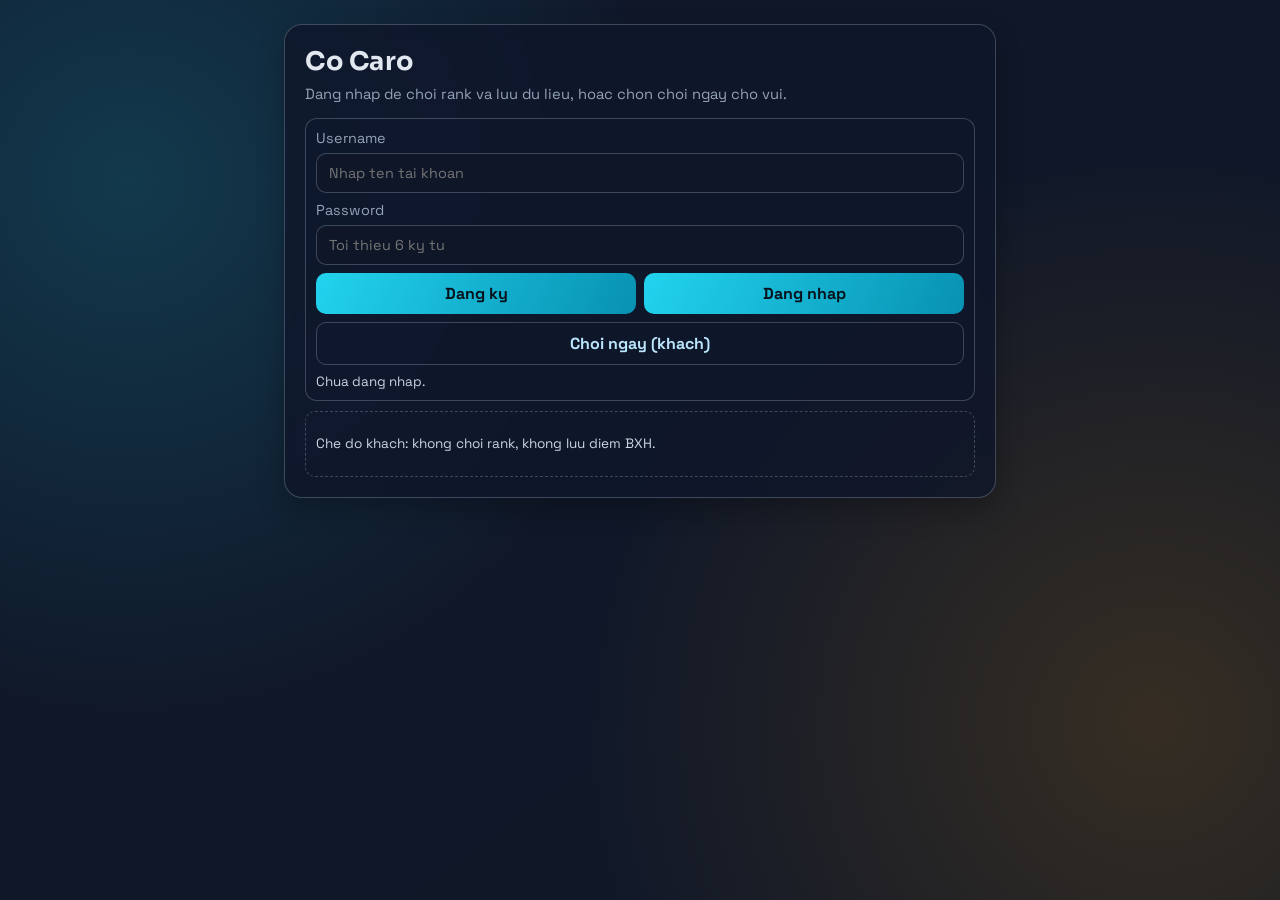
<file: frontend/index.html>
<!DOCTYPE html>
<html lang="vi">
<head>
    <meta charset="UTF-8">
    <meta name="viewport" content="width=device-width, initial-scale=1.0">
    <title>Dang Nhap - Game Co Caro</title>
    <link rel="stylesheet" href="css/style.css">
</head>
<body>
    <main class="single-page-shell">
        <section class="panel auth-page-panel">
            <h1>Co Caro</h1>
            <p class="subtitle">Dang nhap de choi rank va luu du lieu, hoac chon choi ngay cho vui.</p>
            <div class="auth-box">
                <label>
                    Username
                    <input id="usernameInput" type="text" placeholder="Nhap ten tai khoan">
                </label>
                <label>
                    Password
                    <input id="passwordInput" type="password" placeholder="Toi thieu 6 ky tu">
                </label>
                <div class="auth-actions">
                    <button id="registerBtn" type="button">Dang ky</button>
                    <button id="loginBtn" type="button">Dang nhap</button>
                </div>
                <button id="guestBtn" type="button" class="ghost-btn">Choi ngay (khach)</button>
                <p id="authStatus" class="small-status">Chua dang nhap.</p>
            </div>
            <div class="hint-box">
                <p>Che do khach: khong choi rank, khong luu diem BXH.</p>
            </div>
        </section>
    </main>
    <script type="module" src="js/login.js?v=20260419d"></script>
</body>
</html>
</file>
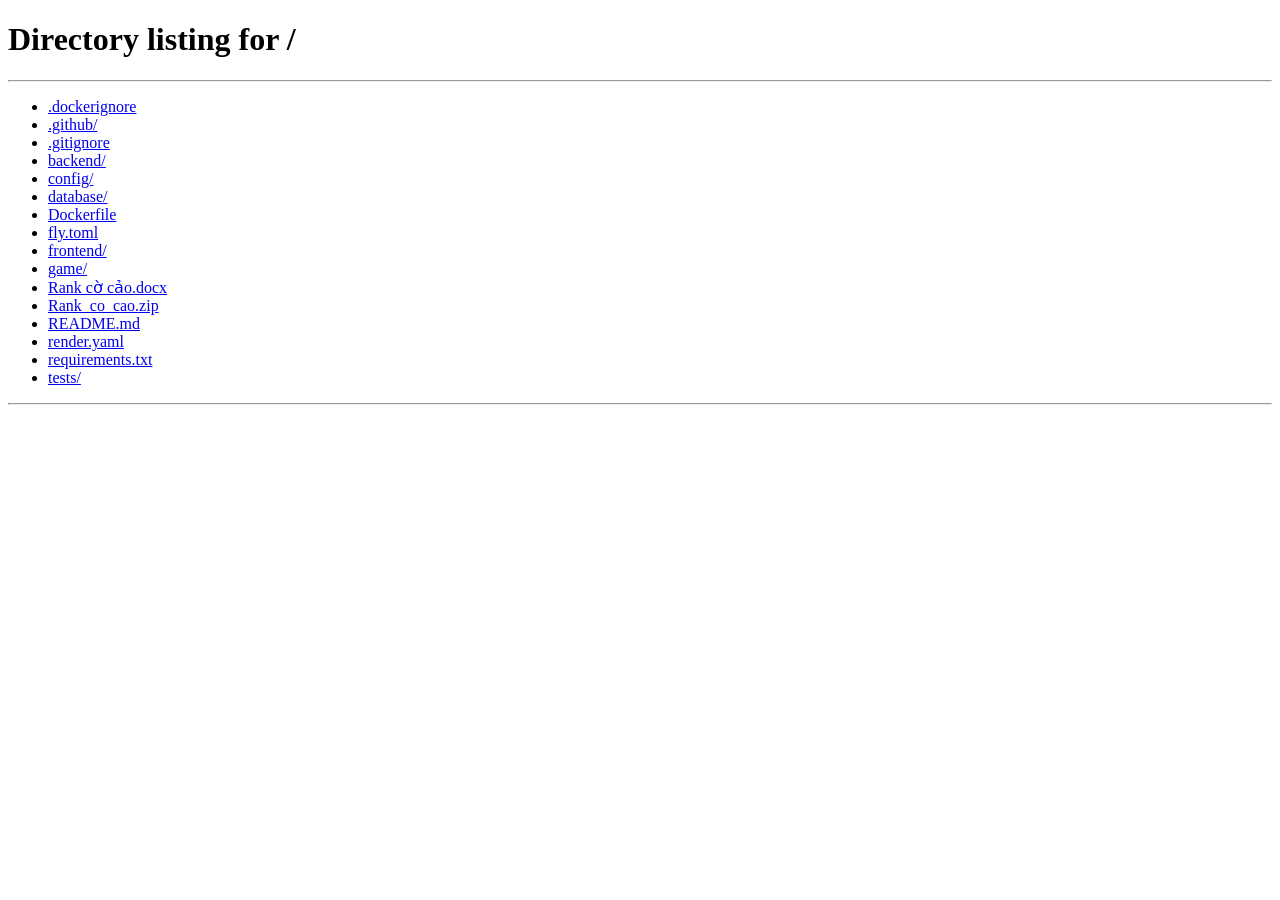
<file: frontend/admin.html>
<!DOCTYPE html>
<html lang="vi">
<head>
    <meta charset="UTF-8">
    <meta name="viewport" content="width=device-width, initial-scale=1.0">
    <title>Admin Dashboard - Co Caro</title>
    <link rel="stylesheet" href="css/style.css">
</head>
<body>
    <main class="single-page-shell">
        <section class="panel page-panel">
            <h1>Admin Mini Dashboard</h1>
            <p id="adminStatus" class="small-status"></p>
            <p class="small-status">Khuyen nghi: dang nhap bang tai khoan ADMIN (mat khau 123456). O token ben duoi chi dung khi can override.</p>
            <label>
                Admin token (tuy chon)
                <input id="adminTokenInput" type="password" placeholder="Bo trong neu dang nhap bang ADMIN">
            </label>
            <div class="inline-actions">
                <button id="loadAdminBtn" type="button">Tai dashboard</button>
                <button id="backHomeBtn" type="button" class="ghost-btn">Ve trang chu</button>
            </div>

            <section class="screen-card">
                <h2>Thong ke nhanh</h2>
                <p id="adminStatsText" class="small-status"></p>
            </section>

            <section class="screen-card">
                <h2>Rooms dang hoat dong</h2>
                <div id="activeRoomsList" class="controls"></div>
            </section>

            <section class="screen-card">
                <h2>Top loi he thong</h2>
                <div id="topErrorsList" class="controls"></div>
            </section>

            <section class="screen-card">
                <h2>Bao mat rank queue</h2>
                <div id="securityEventsList" class="controls"></div>
            </section>

            <section class="screen-card">
                <h2>Cap nhat tu cam (custom)</h2>
                <textarea id="adminBannedWordsInput" class="settings-textarea" rows="7" placeholder="moi dong mot tu"></textarea>
                <div class="inline-actions">
                    <button id="saveAdminBannedBtn" type="button">Luu tu cam</button>
                    <button id="reloadAdminBtn" type="button" class="ghost-btn">Tai lai</button>
                </div>
            </section>
        </section>
    </main>
    <script type="module" src="js/admin.js?v=20260419a"></script>
</body>
</html>
</file>
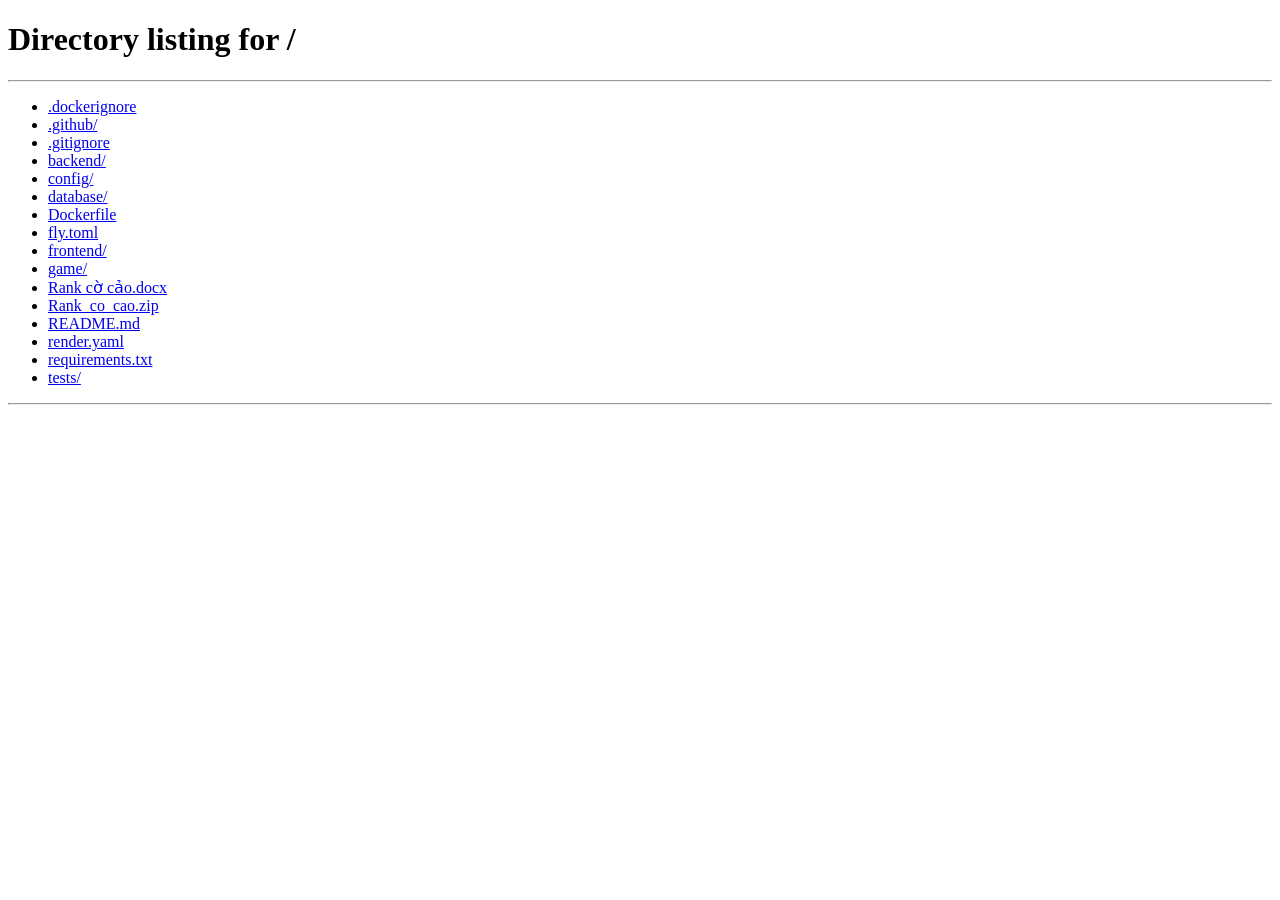
<file: frontend/history.html>
<!DOCTYPE html>
<html lang="vi">
<head>
    <meta charset="UTF-8">
    <meta name="viewport" content="width=device-width, initial-scale=1.0">
    <title>Lich Su Tran - Co Caro</title>
    <link rel="stylesheet" href="css/style.css">
</head>
<body>
    <main class="single-page-shell">
        <section class="panel page-panel">
            <h1>Lich Su Tran Dau</h1>
            <p id="historyStatus" class="small-status"></p>
            <div class="inline-actions" style="margin: 10px 0;">
                <button id="reloadHistoryBtn" type="button">Tai lai</button>
                <button id="backHomeBtn" type="button" class="ghost-btn">Ve trang chu</button>
            </div>
            <div id="historyList" class="controls"></div>
        </section>
    </main>
    <script type="module" src="js/history.js?v=20260419a"></script>
</body>
</html>
</file>
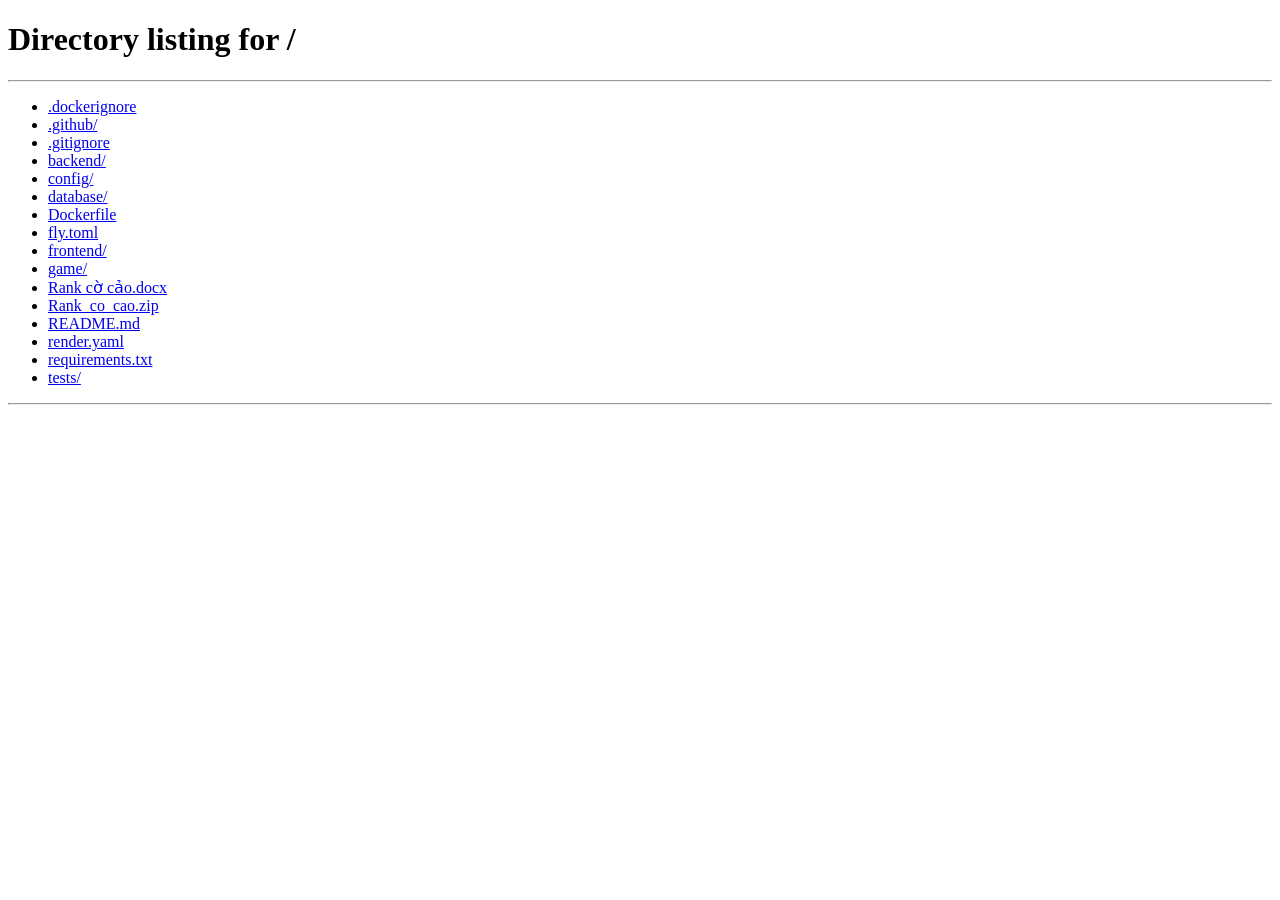
<file: frontend/home.html>
<!DOCTYPE html>
<html lang="vi">
<head>
    <meta charset="UTF-8">
    <meta name="viewport" content="width=device-width, initial-scale=1.0">
    <title>Trang Chu - Co Caro</title>
    <link rel="stylesheet" href="css/style.css">
</head>
<body>
    <main class="home-shell">
        <section class="home-hero panel">
            <div>
                <h1>Trang Chu</h1>
                <p id="welcomeText" class="subtitle"></p>
                <p id="equippedTitleText" class="small-status"></p>
                <p id="profileSummary" class="small-status"></p>
            </div>
            <div class="rank-hero">
                <img id="homeRankBadge" class="rank-badge xlarge hidden" alt="rank badge">
                <p id="homeRankTitle" class="small-status"></p>
            </div>
        </section>

        <section class="panel page-panel home-grid">
            <div class="stat-card">
                <h2>AI</h2>
                <p id="aiStat" class="small-status">0%</p>
            </div>
            <div class="stat-card">
                <h2>Room</h2>
                <p id="roomStat" class="small-status">0%</p>
            </div>
            <div class="stat-card">
                <h2>Rank</h2>
                <p id="rankStat" class="small-status">0%</p>
            </div>
            <div class="stat-card">
                <h2>Tien do</h2>
                <p id="progressStat" class="small-status">Rong</p>
            </div>
        </section>

        <section class="panel page-panel home-actions">
            <button id="toModesBtn" type="button">Chon che do</button>
            <button id="toSettingsBtn" type="button" class="ghost-btn">Cai dat danh hieu</button>
            <button id="toHistoryBtn" type="button" class="ghost-btn">Lich su tran</button>
            <button id="toAdminBtn" type="button" class="ghost-btn">Admin dashboard</button>
        </section>
    </main>
    <script type="module" src="js/home.js?v=20260419m"></script>
</body>
</html>
</file>
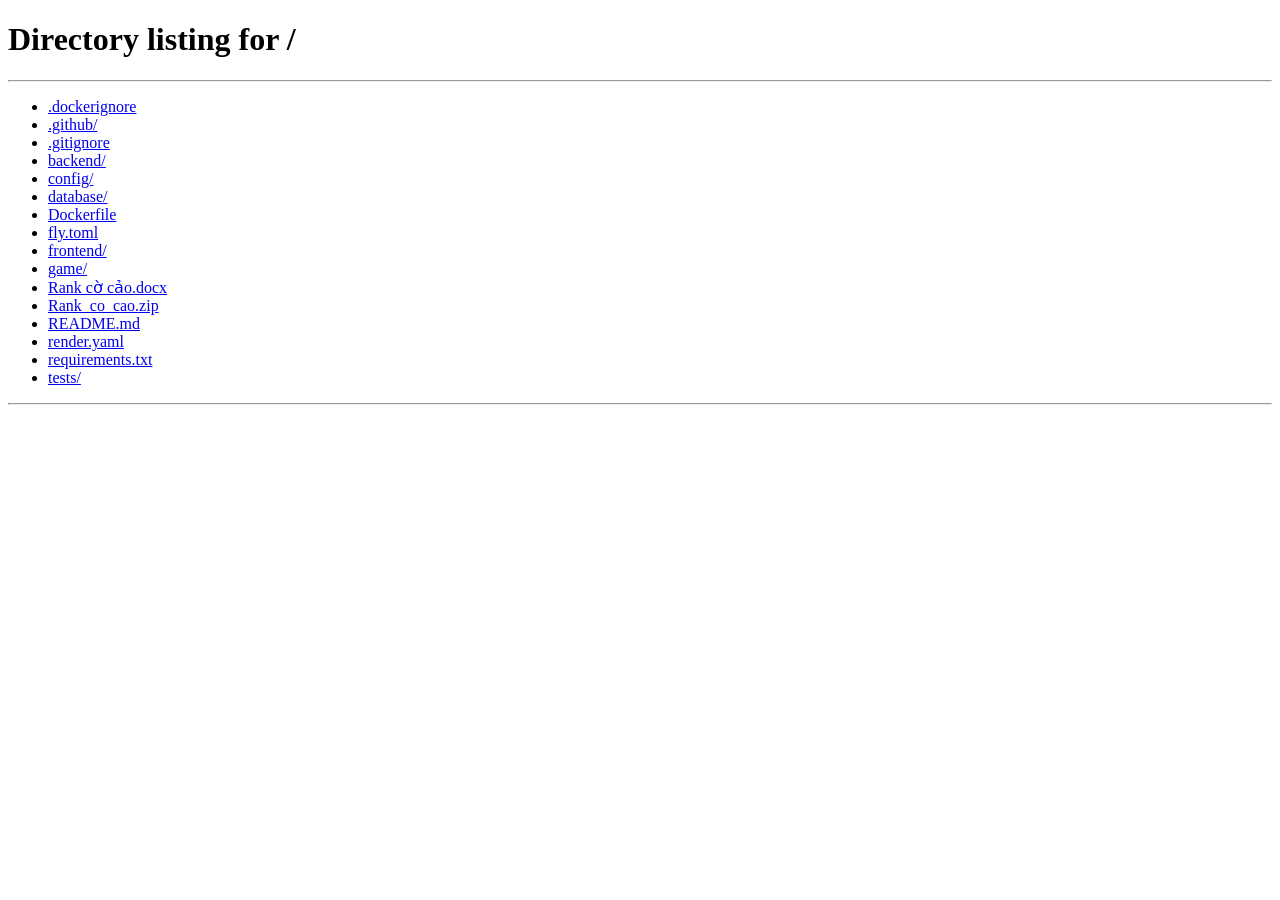
<file: frontend/inventory.html>
<!DOCTYPE html>
<html lang="vi">
<head>
    <meta charset="UTF-8">
    <meta name="viewport" content="width=device-width, initial-scale=1.0">
    <title>Tui Do - Co Caro</title>
    <link rel="stylesheet" href="css/style.css">
</head>
<body>
    <main class="single-page-shell">
        <section class="panel page-panel">
            <h1>Tui do</h1>
            <p class="small-status">Vat pham la vinh vien. Ban co the deo danh hieu va khung.</p>
            <div id="inventoryList" class="leaderboard"></div>
            <button id="backHomeBtn" type="button" class="ghost-btn">Ve trang chu</button>
        </section>
    </main>
    <script type="module" src="js/inventory.js?v=20260419i"></script>
</body>
</html>
</file>
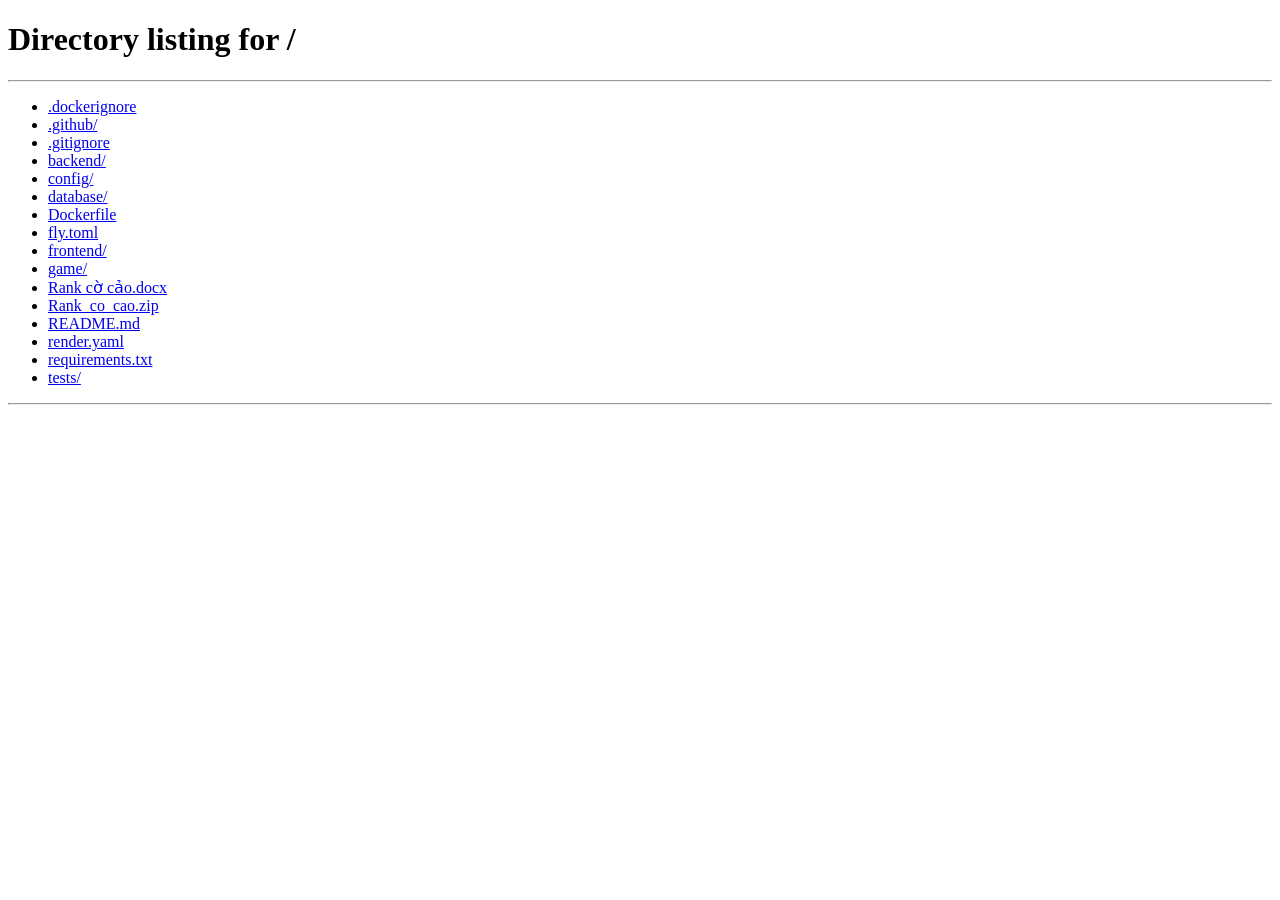
<file: frontend/leaderboard.html>
<!DOCTYPE html>
<html lang="vi">
<head>
    <meta charset="UTF-8">
    <meta name="viewport" content="width=device-width, initial-scale=1.0">
    <title>Bang Xep Hang - Co Caro</title>
    <link rel="stylesheet" href="css/style.css">
</head>
<body>
    <main class="leaderboard-shell">
        <section class="panel page-panel">
            <h1>Bang Xep Hang</h1>
            <div class="leaderboard-toolbar">
                <div class="leaderboard-tabs">
                    <button id="tabAi" type="button">BXH May</button>
                    <button id="tabRoom" type="button">BXH Phong</button>
                    <button id="tabRank" type="button">BXH Rank</button>
                </div>
                <button id="backHomeBtn" type="button" class="ghost-btn">Ve trang chu</button>
            </div>
            <div id="leaderboard" class="leaderboard"></div>
            <p id="selfRankText" class="self-rank-footer"></p>
        </section>
    </main>
    <script type="module" src="js/leaderboard-page.js?v=20260419j"></script>
</body>
</html>
</file>
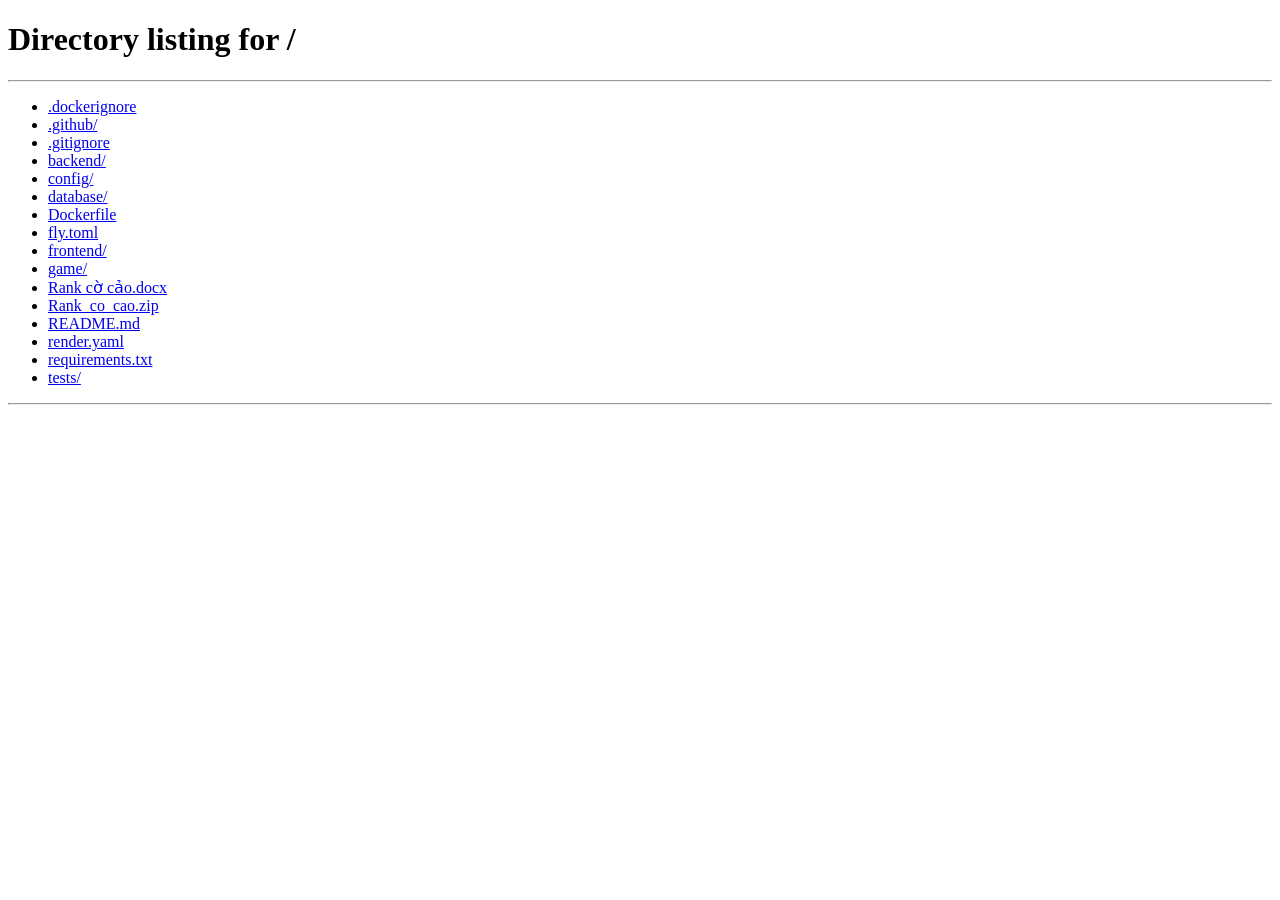
<file: frontend/mailbox.html>
<!DOCTYPE html>
<html lang="vi">
<head>
    <meta charset="UTF-8">
    <meta name="viewport" content="width=device-width, initial-scale=1.0">
    <title>Thu - Co Caro</title>
    <link rel="stylesheet" href="css/style.css">
</head>
<body>
    <main class="single-page-shell">
        <section class="panel page-panel">
            <h1>Thu trong game</h1>
            <p class="small-status">Qua tang rank tuan se duoc gui vao day.</p>
            <div class="inline-actions">
                <button id="filterAllBtn" type="button">Tat ca</button>
                <button id="filterTitleBtn" type="button" class="ghost-btn">Danh hieu</button>
            </div>
            <div class="inline-actions">
                <button id="filterFrameBtn" type="button" class="ghost-btn">Khung</button>
                <button id="claimAllBtn" type="button">Nhan tat ca</button>
            </div>
            <div id="mailList" class="leaderboard"></div>
            <button id="backHomeBtn" type="button" class="ghost-btn">Ve trang chu</button>
        </section>
    </main>
    <script type="module" src="js/mailbox.js?v=20260419h"></script>
</body>
</html>
</file>
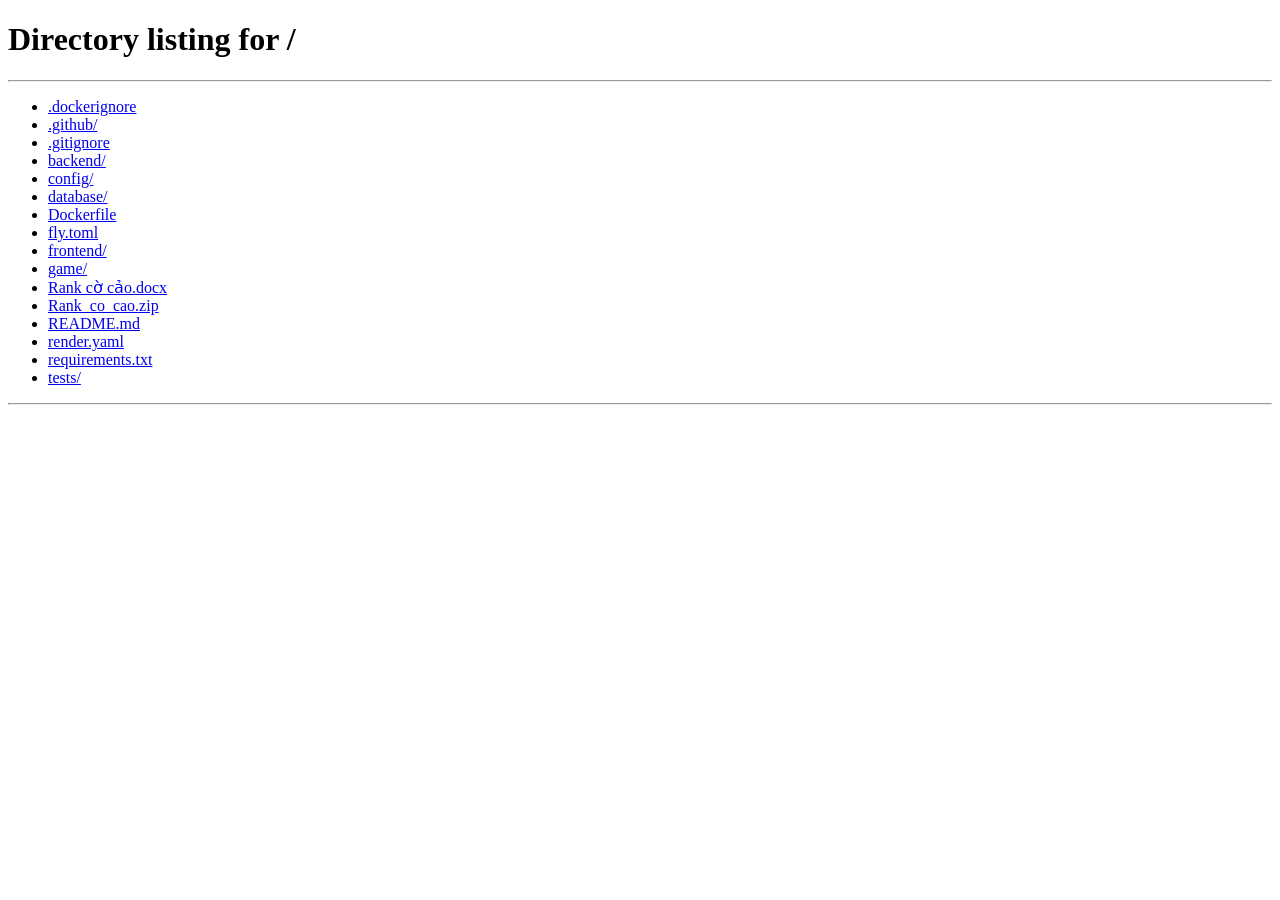
<file: frontend/missions.html>
<!DOCTYPE html>
<html lang="vi">
<head>
    <meta charset="UTF-8">
    <meta name="viewport" content="width=device-width, initial-scale=1.0">
    <title>Nhiem Vu - Co Caro</title>
    <link rel="stylesheet" href="css/style.css">
</head>
<body>
    <main class="single-page-shell">
        <section class="panel page-panel">
            <h1>Nhiem Vu Va Thanh Tuu</h1>
            <div id="missionList" class="leaderboard"></div>
            <button id="backProfileBtn" type="button" class="ghost-btn">Ve profile</button>
        </section>
    </main>
    <script type="module" src="js/missions.js?v=20260419h"></script>
</body>
</html>
</file>
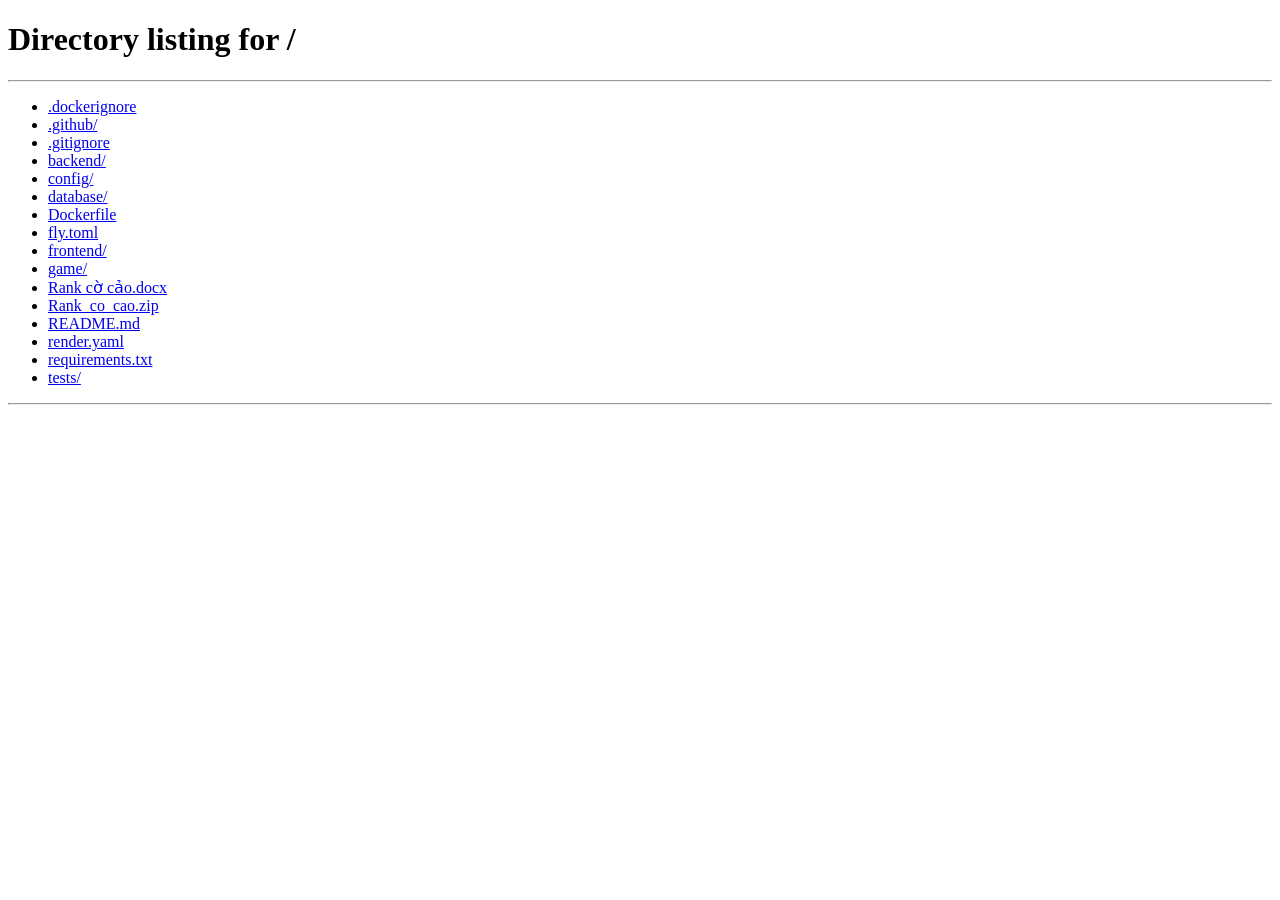
<file: frontend/modes.html>
<!DOCTYPE html>
<html lang="vi">
<head>
    <meta charset="UTF-8">
    <meta name="viewport" content="width=device-width, initial-scale=1.0">
    <title>Chon Che Do - Co Caro</title>
    <link rel="stylesheet" href="css/style.css">
</head>
<body>
    <main class="single-page-shell">
        <section class="panel page-panel">
            <h1>Chon Che Do</h1>
            <div class="controls">
                <section class="screen-card">
                    <h2>Voi May</h2>
                    <button id="playAiBtn" type="button">Choi voi may ngay</button>
                </section>
                <section class="screen-card">
                    <h2>Nhom Local</h2>
                    <button id="playMultiBtn" type="button">Choi nhieu nguoi local</button>
                </section>
                <section class="screen-card">
                    <h2>Phong Online</h2>
                    <button id="roomBtn" type="button">Vao giao dien phong</button>
                    <label>
                        ID phong
                        <input id="quickRoomCode" type="text" maxlength="6" placeholder="VD: AB12CD">
                    </label>
                    <button id="quickJoinRoomBtn" type="button" class="ghost-btn">Vao nhanh theo ID</button>
                </section>
                <section class="screen-card">
                    <h2>Ranked 1v1</h2>
                    <button id="rankBtn" type="button">Ghep tran rank</button>
                    <p id="rankHint" class="small-status"></p>
                </section>
                <button id="resumeRoomBtn" type="button" class="ghost-btn hidden">Tro lai tran dang choi</button>
                <button id="backHomeBtn" type="button" class="ghost-btn">Ve trang chu</button>
            </div>
        </section>
    </main>
    <script type="module" src="js/modes.js?v=20260419i"></script>
</body>
</html>
</file>
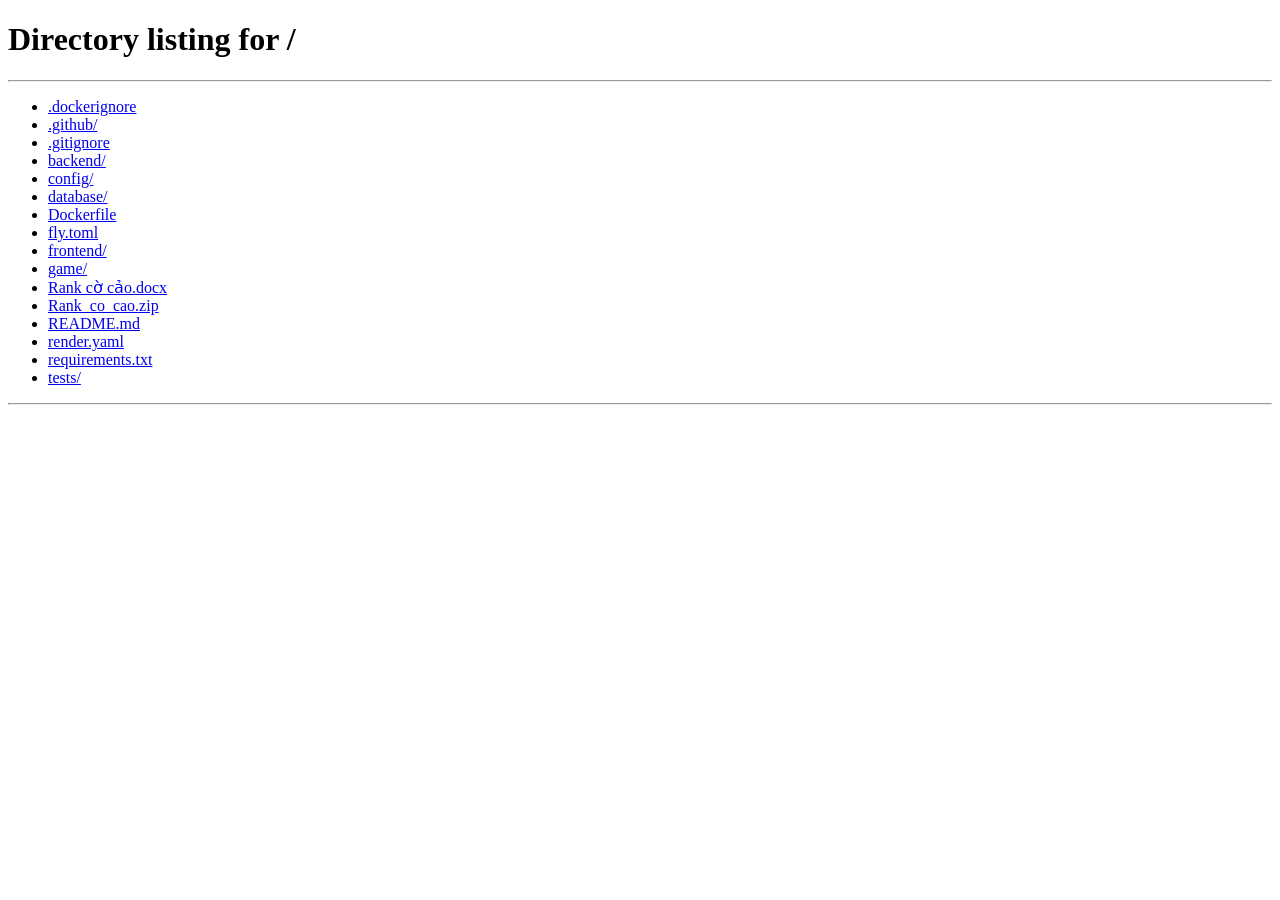
<file: frontend/profile.html>
<!DOCTYPE html>
<html lang="vi">
<head>
    <meta charset="UTF-8">
    <meta name="viewport" content="width=device-width, initial-scale=1.0">
    <title>Profile - Co Caro</title>
    <link rel="stylesheet" href="css/style.css">
</head>
<body>
    <main class="single-page-shell">
        <section class="panel page-panel profile-shell">
            <h1>Profile Nguoi Choi</h1>
            <div class="screen-card profile-header-card">
                <div class="avatar-panel compact">
                    <div class="profile-main-avatar">
                        <div id="avatarPreview" class="avatar-preview large">🙂</div>
                        <img id="profileRankBadge" class="rank-badge large hidden" alt="rank badge">
                    </div>
                    <div id="avatarPicker" class="avatar-picker"></div>
                    <button id="saveAvatarBtn" type="button">Luu avatar</button>
                </div>
                <div class="profile-info-block">
                    <p id="profileNameLine" class="small-status"></p>
                    <div class="inline-actions profile-rename-row">
                        <input id="renameInput" type="text" minlength="3" maxlength="24" placeholder="Nhap ten moi (3-24 ky tu)">
                        <button id="renameBtn" type="button" class="ghost-btn">Doi ten</button>
                    </div>
                    <p id="renameStatus" class="small-status"></p>
                    <p id="profileModeLine" class="small-status"></p>
                    <p id="profileRankLine" class="small-status"></p>
                    <p id="achievementSummary" class="small-status"></p>
                </div>
            </div>
            <div class="inline-actions profile-shortcuts">
                <button id="toMissionsBtn" type="button">Xem thanh tuu</button>
                <button id="backHomeBtn" type="button" class="ghost-btn">Ve trang chu</button>
            </div>
            <div class="inline-actions profile-shortcuts">
                <button id="toSettingsBtn" type="button">Cai dat danh hieu</button>
            </div>
        </section>
    </main>
    <script type="module" src="js/profile.js?v=20260419l"></script>
</body>
</html>
</file>
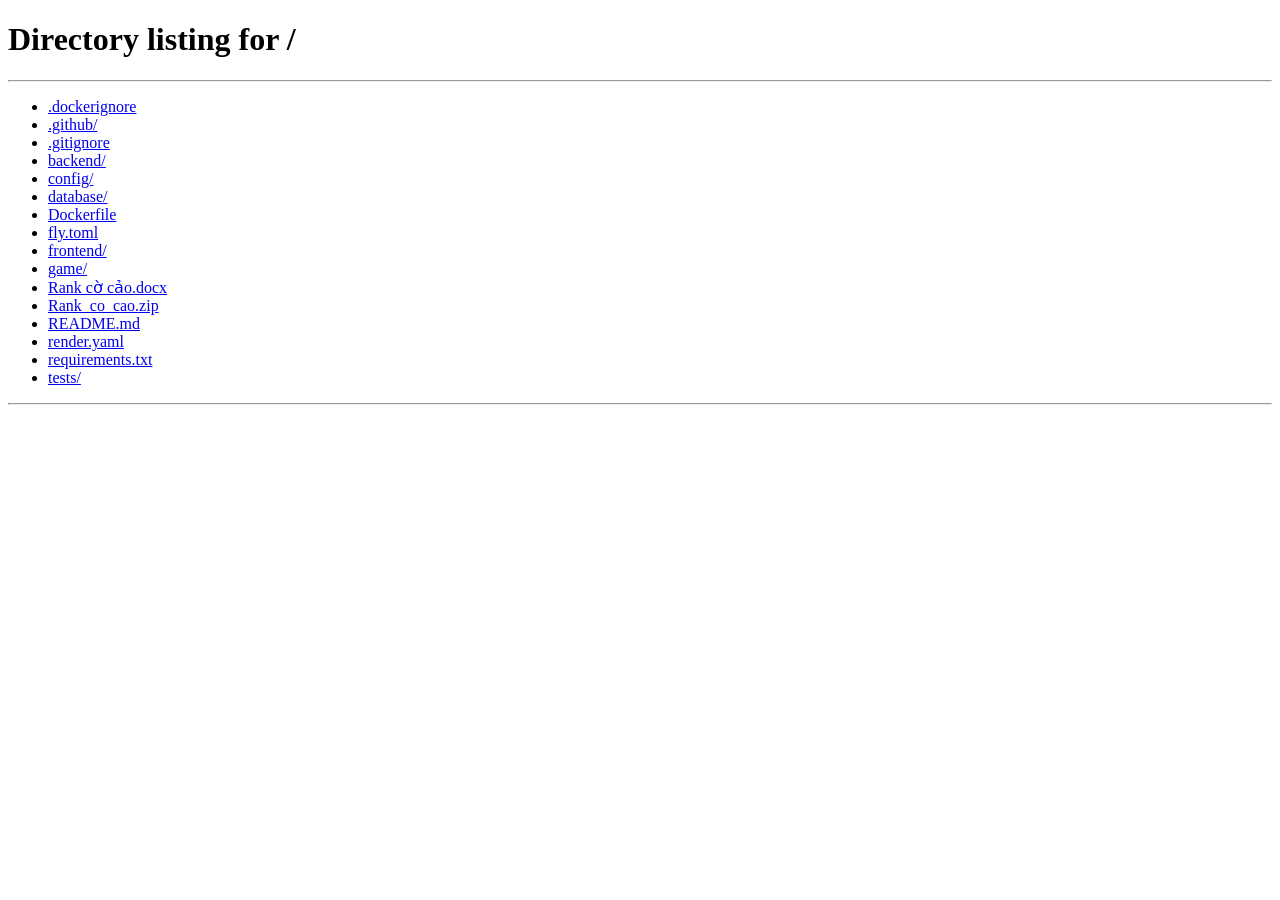
<file: frontend/rank.html>
<!DOCTYPE html>
<html lang="vi">
<head>
    <meta charset="UTF-8">
    <meta name="viewport" content="width=device-width, initial-scale=1.0">
    <title>Rank Match - Co Caro</title>
    <link rel="stylesheet" href="css/style.css?v=20260420a">
</head>
<body>
    <main class="app-shell">
        <section class="panel">
            <h1>Ranked 1v1</h1>
            <div class="controls">
                <button id="queueBtn" type="button">Tim tran rank</button>
                <p id="queueInfo" class="small-status"></p>
                <div id="vsCard" class="screen-card hidden">
                    <h2>Matchup</h2>
                    <p id="vsText" class="small-status"></p>
                </div>
                <button id="backModesBtn" type="button" class="ghost-btn">Ve chon che do</button>
            </div>
            <div class="legend" id="legend"></div>
            <p id="status" class="status"></p>
        </section>
        <section class="board-section">
            <h2 class="board-title">Map Rank</h2>
            <div class="board-zoom-controls">
                <button id="zoomOutBtn" type="button" class="ghost-btn">Zoom -</button>
                <button id="zoomInBtn" type="button" class="ghost-btn">Zoom +</button>
                <span id="zoomValue" class="zoom-value">100%</span>
            </div>
            <div id="board" class="board"></div>
        </section>
    </main>
    <div id="victoryModal" class="victory-modal hidden" role="dialog" aria-modal="true" aria-labelledby="victoryTitle">
        <div class="victory-card">
            <h2 id="victoryTitle">Ket qua tran dau</h2>
            <p id="victoryText"></p>
            <div class="inline-actions">
                <button id="victoryBackBtn" type="button">Quay ve trang chon che do</button>
                <button id="victoryCloseBtn" type="button" class="ghost-btn">Dong va ve tim tran</button>
            </div>
        </div>
    </div>
    <script src="https://cdn.socket.io/4.7.5/socket.io.min.js"></script>
    <script type="module" src="js/rank.js?v=20260420b"></script>
</body>
</html>
</file>
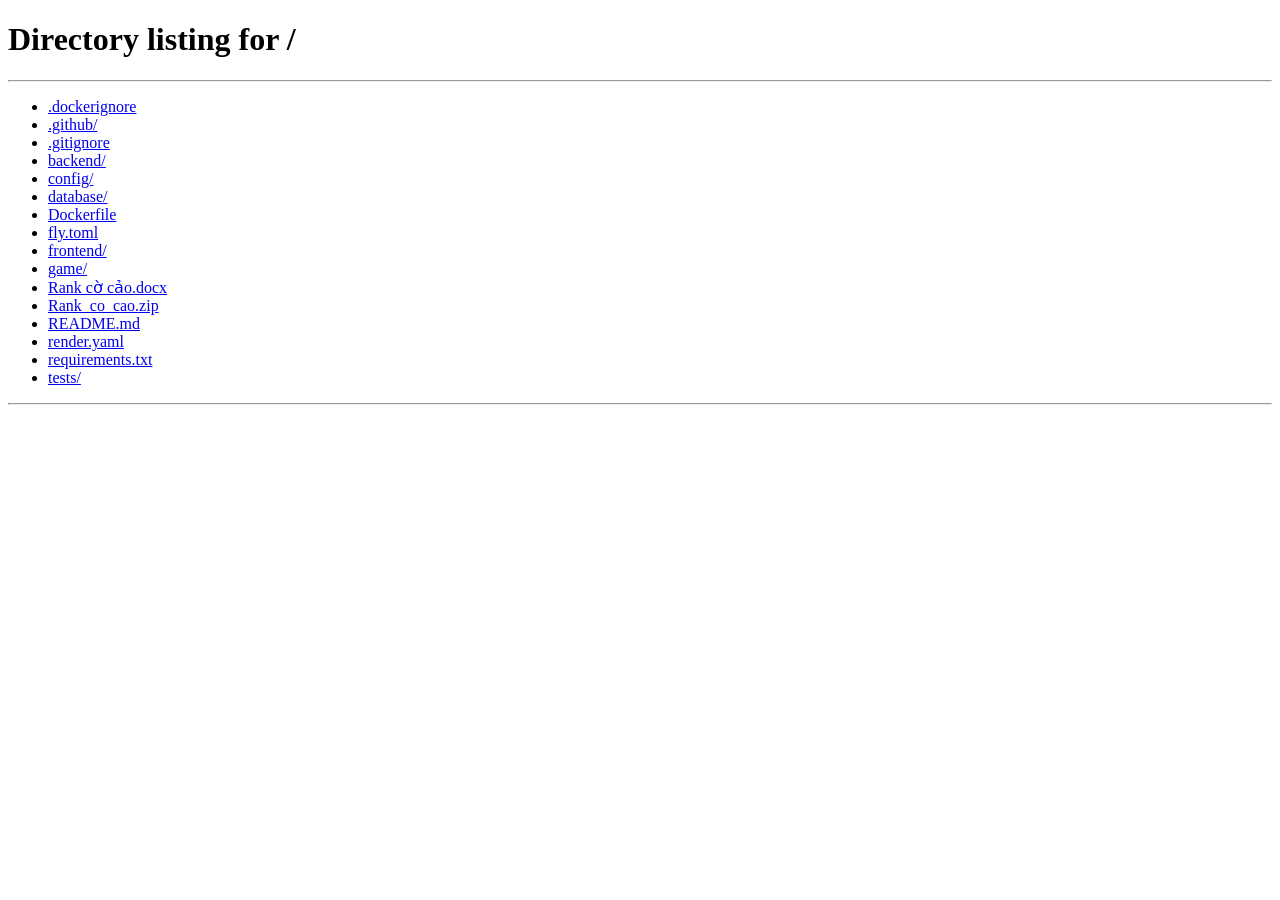
<file: frontend/replay.html>
<!DOCTYPE html>
<html lang="vi">
<head>
    <meta charset="UTF-8">
    <meta name="viewport" content="width=device-width, initial-scale=1.0">
    <title>Replay Tran Dau - Co Caro</title>
    <link rel="stylesheet" href="css/style.css">
</head>
<body>
    <main class="app-shell">
        <section class="panel">
            <h1>Replay</h1>
            <p id="replayMeta" class="small-status"></p>
            <p id="replayStatus" class="small-status"></p>
            <div class="inline-actions" style="margin-top: 10px;">
                <button id="prevStepBtn" type="button" class="ghost-btn">Buoc truoc</button>
                <button id="nextStepBtn" type="button">Buoc sau</button>
            </div>
            <div class="inline-actions">
                <button id="playPauseBtn" type="button" class="ghost-btn">Play</button>
                <button id="resetStepBtn" type="button" class="ghost-btn">Ve dau</button>
            </div>
            <label>
                Thanh tua replay
                <input id="stepRange" type="range" min="0" max="0" value="0">
            </label>
            <button id="backHistoryBtn" type="button" class="ghost-btn">Ve lich su</button>
        </section>
        <section class="board-section">
            <h2 class="board-title">Ban Replay</h2>
            <div id="replayBoard" class="board"></div>
        </section>
    </main>
    <script type="module" src="js/replay.js?v=20260419a"></script>
</body>
</html>
</file>
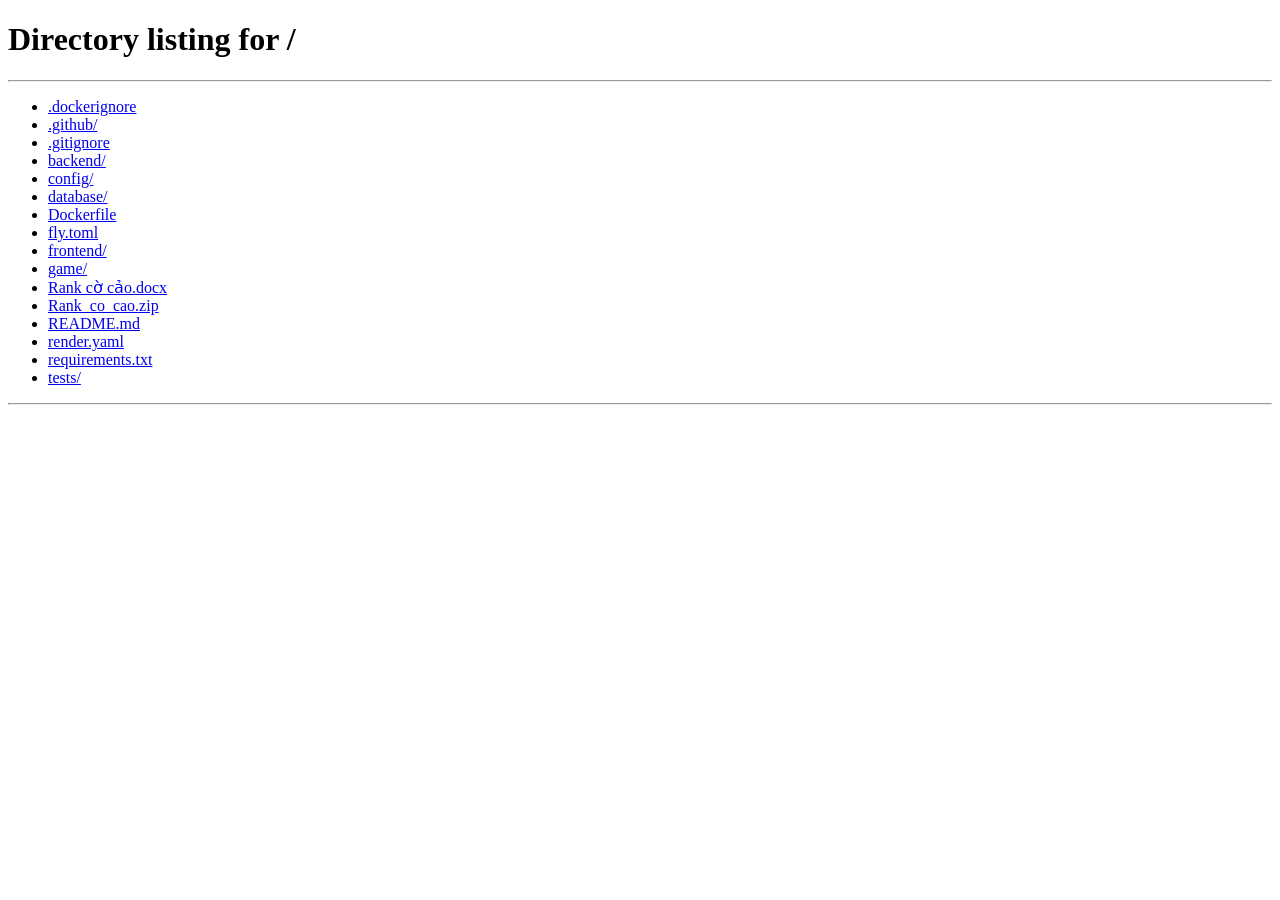
<file: frontend/room.html>
<!DOCTYPE html>
<html lang="vi">
<head>
    <meta charset="UTF-8">
    <meta name="viewport" content="width=device-width, initial-scale=1.0">
    <title>Phong Online - Co Caro</title>
    <link rel="stylesheet" href="css/style.css?v=20260420a">
</head>
<body>
    <main class="app-shell">
        <section class="panel">
            <h1>Phong Online</h1>
            <div class="controls">
                <label>
                    So nguoi toi da
                    <select id="onlineMaxPlayers">
                        <option value="2">2</option>
                        <option value="3">3</option>
                        <option value="4" selected>4</option>
                    </select>
                </label>
                <div class="inline-actions">
                    <button id="createRoomBtn" type="button">Tao phong</button>
                    <button id="startOnlineBtn" type="button">Bat dau</button>
                </div>
                <label>
                    ID phong (6 ky tu)
                    <input id="roomCodeInput" type="text" placeholder="Nhap ma phong">
                </label>
                <button id="joinRoomBtn" type="button">Vao phong</button>
                <p id="roomInfo" class="small-status"></p>
                <div>
                    <p class="small-status">Thanh vien</p>
                    <div id="roomMembers" class="room-members"></div>
                </div>
                <div class="chat-box">
                    <p class="small-status">Chat phong</p>
                    <div id="chatMessages" class="chat-messages"></div>
                    <div class="chat-input-row">
                        <input id="chatInput" type="text" maxlength="300" placeholder="Nhap tin nhan...">
                        <button id="sendChatBtn" type="button">Gui</button>
                    </div>
                </div>
                <button id="backModesBtn" type="button" class="ghost-btn">Ve chon che do</button>
            </div>
            <div class="legend" id="legend"></div>
            <p id="status" class="status"></p>
        </section>
        <section class="board-section">
            <h2 class="board-title">Map Choi</h2>
            <div class="board-zoom-controls">
                <button id="zoomOutBtn" type="button" class="ghost-btn">Zoom -</button>
                <button id="zoomInBtn" type="button" class="ghost-btn">Zoom +</button>
                <span id="zoomValue" class="zoom-value">100%</span>
            </div>
            <div id="board" class="board"></div>
        </section>
    </main>
    <div id="victoryModal" class="victory-modal hidden" role="dialog" aria-modal="true" aria-labelledby="victoryTitle">
        <div class="victory-card">
            <h2 id="victoryTitle">Ket qua tran dau</h2>
            <p id="victoryText"></p>
            <div class="inline-actions">
                <button id="victoryBackBtn" type="button">Quay ve trang chon che do</button>
                <button id="victoryCloseBtn" type="button" class="ghost-btn">Dong</button>
            </div>
        </div>
    </div>
    <script src="https://cdn.socket.io/4.7.5/socket.io.min.js"></script>
    <script type="module" src="js/room.js?v=20260420a"></script>
</body>
</html>
</file>
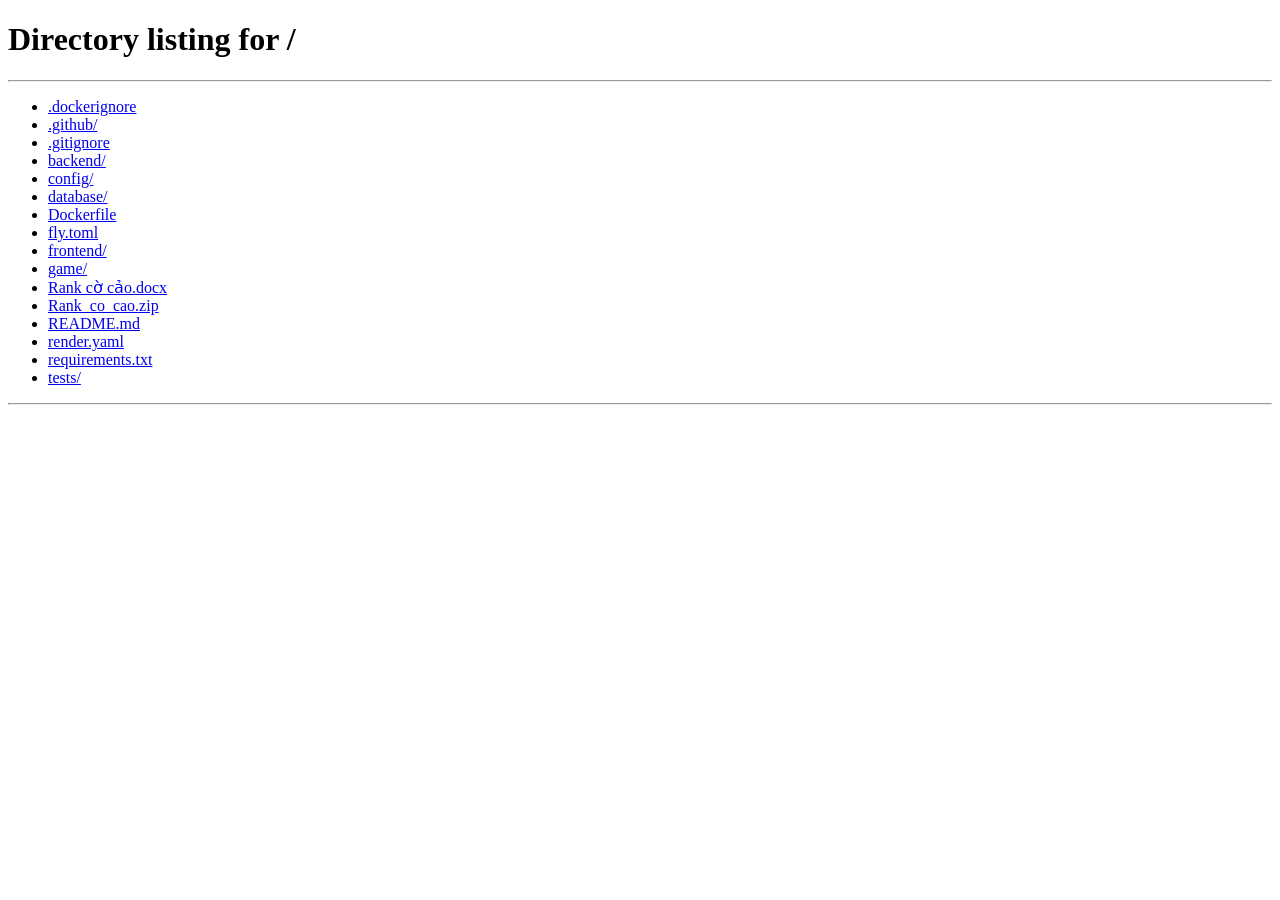
<file: frontend/settings.html>
<!DOCTYPE html>
<html lang="vi">
<head>
    <meta charset="UTF-8">
    <meta name="viewport" content="width=device-width, initial-scale=1.0">
    <title>Cai Dat Danh Hieu - Co Caro</title>
    <link rel="stylesheet" href="css/style.css">
</head>
<body>
    <main class="single-page-shell">
        <section class="panel page-panel">
            <h1>Cai dat danh hieu va khung</h1>
            <p id="equippedInfo" class="small-status"></p>
            <div id="rankCatalog" class="rank-catalog"></div>

            <hr class="settings-divider">
            <h2 class="settings-subtitle">Danh sach tu cam tuy chinh</h2>
            <p class="small-status">Nhap moi tu tren mot dong (hoac cach bang dau phay). He thong tu dong ket hop voi bo loc mac dinh.</p>
            <textarea id="customBannedWordsInput" class="settings-textarea" rows="8" placeholder="vi du:\ntucam1\ntucam2"></textarea>
            <div class="inline-actions">
                <button id="saveBannedWordsBtn" type="button">Luu tu cam</button>
                <button id="reloadBannedWordsBtn" type="button" class="ghost-btn">Tai lai</button>
            </div>
            <p id="bannedWordsStatus" class="small-status"></p>

            <button id="backProfileBtn" type="button" class="ghost-btn">Ve profile</button>
        </section>
    </main>
    <script type="module" src="js/settings.js?v=20260419l"></script>
</body>
</html>
</file>
<file: frontend/css/style.css>
@import url('https://fonts.googleapis.com/css2?family=Space+Grotesk:wght@400;500;700&family=Sora:wght@600;700&display=swap');

:root {
    --bg: #0f172a;
    --bg-2: #111827;
    --panel: rgba(15, 23, 42, 0.82);
    --line: rgba(148, 163, 184, 0.35);
    --text: #e2e8f0;
    --muted: #94a3b8;
    --accent: #22d3ee;
    --accent-2: #f59e0b;
    --danger: #ef4444;
}

* {
    box-sizing: border-box;
}

body {
    margin: 0;
    min-height: 100vh;
    color: var(--text);
    font-family: 'Space Grotesk', sans-serif;
    background:
        radial-gradient(circle at 10% 20%, rgba(34, 211, 238, 0.18), transparent 40%),
        radial-gradient(circle at 90% 80%, rgba(245, 158, 11, 0.16), transparent 42%),
        linear-gradient(145deg, var(--bg), var(--bg-2));
}

.topbar {
    position: sticky;
    top: 0;
    z-index: 80;
    display: flex;
    justify-content: space-between;
    align-items: center;
    gap: 12px;
    padding: 10px 18px;
    border-bottom: 1px solid var(--line);
    background: linear-gradient(90deg, rgba(2, 6, 23, 0.9), rgba(15, 23, 42, 0.86));
    backdrop-filter: blur(8px);
}

.topbar-brand {
    font-family: 'Sora', sans-serif;
    letter-spacing: 0.08em;
    font-size: 0.88rem;
    color: #a5f3fc;
    text-transform: uppercase;
}

.topbar-actions {
    display: flex;
    align-items: center;
    gap: 8px;
    position: relative;
}

.topbar-link {
    border: 1px solid var(--line);
    background: rgba(15, 23, 42, 0.5);
    color: #bae6fd;
    padding: 8px 10px;
    border-radius: 10px;
    font-size: 0.8rem;
}

.avatar-chip {
    border: 1px solid rgba(148, 163, 184, 0.5);
    background: rgba(2, 6, 23, 0.56);
    color: #e2e8f0;
    display: flex;
    align-items: center;
    gap: 8px;
    padding: 6px 10px;
    border-radius: 999px;
}

.avatar-dot {
    width: 28px;
    height: 28px;
    display: grid;
    place-items: center;
    border-radius: 50%;
    background: rgba(34, 211, 238, 0.16);
}

.avatar-name {
    font-size: 0.8rem;
}

.profile-menu {
    position: absolute;
    right: 0;
    top: calc(100% + 8px);
    width: min(88vw, 260px);
    border: 1px solid var(--line);
    border-radius: 14px;
    background: rgba(2, 6, 23, 0.95);
    box-shadow: 0 16px 38px rgba(2, 6, 23, 0.5);
    padding: 10px;
    display: grid;
    gap: 8px;
}

.profile-menu button {
    width: 100%;
}

.profile-menu button.danger {
    background: linear-gradient(115deg, #ef4444, #991b1b);
    color: #fff;
}

.profile-menu-header {
    display: flex;
    align-items: center;
    gap: 8px;
    border: 1px solid var(--line);
    border-radius: 10px;
    padding: 8px;
    background: rgba(15, 23, 42, 0.62);
}

.profile-name {
    font-weight: 700;
    font-size: 0.85rem;
}

.profile-rank {
    font-size: 0.75rem;
    color: #93c5fd;
}

.app-shell {
    max-width: 1200px;
    margin: 0 auto;
    padding: 24px;
    display: grid;
    gap: 18px;
    grid-template-columns: 320px 1fr;
}

.single-page-shell {
    max-width: 760px;
    margin: 0 auto;
    padding: 24px;
}

.leaderboard-shell {
    max-width: 1080px;
    margin: 0 auto;
    padding: 24px;
}

.home-shell {
    max-width: 980px;
    margin: 0 auto;
    padding: 24px;
    display: grid;
    gap: 14px;
}

.home-hero {
    display: flex;
    justify-content: space-between;
    gap: 12px;
    align-items: center;
    padding: 18px;
}

.rank-hero {
    display: grid;
    justify-items: center;
    gap: 6px;
}

.home-grid {
    display: grid;
    gap: 10px;
    grid-template-columns: repeat(2, minmax(0, 1fr));
}

.home-actions {
    display: grid;
    grid-template-columns: repeat(2, minmax(0, 1fr));
    gap: 8px;
}

.settings-divider {
    border: 0;
    border-top: 1px solid var(--line);
    margin: 16px 0 12px;
}

.settings-subtitle {
    margin: 0 0 8px;
    font-size: 1rem;
    color: #67e8f9;
}

.settings-textarea {
    width: 100%;
    min-height: 120px;
    border: 1px solid var(--line);
    border-radius: 10px;
    padding: 10px 12px;
    background: rgba(15, 23, 42, 0.9);
    color: var(--text);
    font: inherit;
    resize: vertical;
}

.stat-card {
    border: 1px solid var(--line);
    border-radius: 12px;
    padding: 10px;
    background: rgba(15, 23, 42, 0.62);
}

.stat-card h2 {
    margin: 0 0 4px;
    font-size: 0.9rem;
    color: #67e8f9;
}

.page-panel,
.auth-page-panel {
    padding: 24px;
}

.panel,
.board-section {
    background: var(--panel);
    border: 1px solid var(--line);
    border-radius: 18px;
    backdrop-filter: blur(7px);
    box-shadow: 0 12px 28px rgba(0, 0, 0, 0.24);
}

.panel {
    padding: 20px;
}

h1 {
    margin: 0;
    font-family: 'Sora', sans-serif;
    font-size: 1.6rem;
    letter-spacing: 0.02em;
}

.subtitle {
    margin-top: 8px;
    color: var(--muted);
    font-size: 0.92rem;
}

.controls {
    margin-top: 18px;
    display: grid;
    gap: 12px;
}

.screen-card {
    border: 1px solid var(--line);
    border-radius: 14px;
    padding: 12px;
    background: linear-gradient(145deg, rgba(15, 23, 42, 0.65), rgba(2, 6, 23, 0.72));
    display: grid;
    gap: 10px;
}

.screen-card h2 {
    margin: 0;
    font-size: 0.95rem;
    color: #67e8f9;
    letter-spacing: 0.02em;
}

.auth-box {
    border: 1px solid var(--line);
    border-radius: 12px;
    padding: 10px;
    background: rgba(15, 23, 42, 0.5);
    display: grid;
    gap: 8px;
}

.hint-box {
    margin-top: 10px;
    border: 1px dashed var(--line);
    border-radius: 10px;
    padding: 10px;
    color: #cbd5e1;
    font-size: 0.85rem;
}

.auth-actions,
.inline-actions {
    display: grid;
    grid-template-columns: 1fr 1fr;
    gap: 8px;
}

.profile-shell {
    display: grid;
    gap: 10px;
}

.profile-header-card {
    grid-template-columns: 280px 1fr;
    align-items: center;
}

.profile-main-avatar {
    display: flex;
    gap: 10px;
    align-items: center;
}

.avatar-panel.compact {
    justify-items: start;
}

.profile-info-block {
    display: grid;
    gap: 8px;
}

.profile-shortcuts {
    grid-template-columns: 1fr 1fr;
}

.leaderboard-toolbar {
    display: flex;
    justify-content: space-between;
    align-items: center;
    gap: 10px;
    margin-top: 12px;
}

.leaderboard-tabs {
    display: flex;
    align-items: center;
    gap: 8px;
}

.self-rank-footer {
    margin-top: 10px;
    text-align: right;
    color: #a5f3fc;
    font-size: 0.86rem;
}

.small-status {
    margin: 0;
    color: #cbd5e1;
    font-size: 0.84rem;
}

.chat-box {
    border: 1px solid var(--line);
    border-radius: 10px;
    padding: 8px;
    display: grid;
    gap: 8px;
    background: rgba(2, 6, 23, 0.45);
}

.chat-messages {
    min-height: 110px;
    max-height: 180px;
    overflow: auto;
    display: grid;
    gap: 6px;
    padding-right: 2px;
}

.chat-item {
    font-size: 0.82rem;
    color: #dbeafe;
    line-height: 1.25;
}

.chat-item .who {
    color: #67e8f9;
    font-weight: 700;
}

.chat-item .time {
    color: #94a3b8;
    margin-left: 6px;
    font-size: 0.75rem;
}

.chat-item-system {
    color: #fde68a;
    background: rgba(234, 179, 8, 0.1);
    border: 1px solid rgba(234, 179, 8, 0.28);
    border-radius: 8px;
    padding: 4px 6px;
}

.chat-input-row {
    display: grid;
    grid-template-columns: 1fr auto;
    gap: 8px;
}

.room-members {
    display: grid;
    gap: 6px;
}

.room-member {
    border: 1px solid var(--line);
    border-radius: 8px;
    padding: 6px;
    display: grid;
    gap: 6px;
    background: rgba(15, 23, 42, 0.45);
}

.room-member .meta {
    font-size: 0.8rem;
    color: #e2e8f0;
}

.member-actions {
    display: flex;
    gap: 6px;
}

.member-actions button {
    padding: 6px 8px;
    font-size: 0.78rem;
}

label {
    display: grid;
    gap: 6px;
    color: var(--muted);
    font-size: 0.9rem;
}

input,
select,
button {
    border: 1px solid var(--line);
    border-radius: 10px;
    padding: 10px 12px;
    background: rgba(15, 23, 42, 0.9);
    color: var(--text);
    font: inherit;
}

.ghost-btn {
    background: transparent;
    border: 1px solid var(--line);
    color: #bae6fd;
}

button {
    border: 0;
    font-weight: 700;
    cursor: pointer;
    background: linear-gradient(115deg, var(--accent), #0891b2);
    color: #06121c;
    transition: transform 180ms ease, filter 180ms ease;
}

button:hover {
    transform: translateY(-1px);
    filter: brightness(1.03);
}

button:disabled {
    opacity: 0.6;
    cursor: not-allowed;
}

.status {
    margin-top: 16px;
    min-height: 20px;
    color: #bae6fd;
}

.legend {
    margin-top: 16px;
    display: grid;
    gap: 8px;
}

.leaderboard {
    margin-top: 14px;
    border-top: 1px solid var(--line);
    padding-top: 10px;
    display: grid;
    gap: 6px;
}

#leaderboardType {
    margin-top: 8px;
}

.leaderboard-item {
    font-size: 0.84rem;
    color: #f8fafc;
}

.leaderboard-card {
    border: 1px solid var(--line);
    border-radius: 12px;
    background: linear-gradient(145deg, rgba(15, 23, 42, 0.8), rgba(2, 6, 23, 0.8));
    color: #f8fafc;
    display: flex;
    justify-content: space-between;
    align-items: center;
    gap: 10px;
    padding: 10px;
    text-align: left;
    width: 100%;
}

.leaderboard-left {
    display: flex;
    align-items: center;
    gap: 8px;
}

.leaderboard-rank {
    color: #67e8f9;
    min-width: 28px;
    font-weight: 700;
}

.leaderboard-avatar,
.avatar-preview {
    width: 34px;
    height: 34px;
    border-radius: 50%;
    display: grid;
    place-items: center;
    background: rgba(34, 211, 238, 0.16);
    border: 1px solid rgba(34, 211, 238, 0.3);
}

.avatar-preview.large {
    width: 56px;
    height: 56px;
    font-size: 1.4rem;
}

.leaderboard-user {
    display: grid;
    gap: 2px;
}

.leaderboard-user span {
    font-size: 0.72rem;
    color: #93c5fd;
}

.leaderboard-right {
    font-size: 0.78rem;
    color: #e2e8f0;
}

.rank-badge {
    width: 34px;
    height: 34px;
    border-radius: 8px;
    object-fit: cover;
    border: 1px solid rgba(148, 163, 184, 0.4);
}

.rank-badge.large {
    width: 92px;
    height: 92px;
    border-radius: 12px;
}

.rank-badge.xlarge {
    width: 120px;
    height: 120px;
    border-radius: 14px;
}

.rank-frame-bronze {
    box-shadow: 0 0 0 2px rgba(194, 125, 58, 0.65), 0 0 14px rgba(194, 125, 58, 0.35);
}

.rank-frame-silver {
    box-shadow: 0 0 0 2px rgba(203, 213, 225, 0.7), 0 0 16px rgba(148, 163, 184, 0.45);
}

.rank-frame-platinum {
    box-shadow: 0 0 0 2px rgba(226, 232, 240, 0.78), 0 0 18px rgba(147, 197, 253, 0.45);
}

.rank-frame-diamond {
    box-shadow: 0 0 0 2px rgba(56, 189, 248, 0.82), 0 0 24px rgba(59, 130, 246, 0.6);
}

.rank-frame-master {
    box-shadow: 0 0 0 2px rgba(251, 191, 36, 0.82), 0 0 24px rgba(34, 197, 94, 0.45);
}

.rank-frame-challenger {
    box-shadow: 0 0 0 2px rgba(248, 113, 113, 0.9), 0 0 26px rgba(239, 68, 68, 0.72);
}

.rank-frame-king {
    box-shadow: 0 0 0 2px rgba(250, 204, 21, 0.95), 0 0 30px rgba(234, 179, 8, 0.75);
}

.mail-item,
.inventory-item {
    border: 1px solid var(--line);
    border-radius: 12px;
    background: rgba(15, 23, 42, 0.6);
    padding: 10px;
    display: flex;
    justify-content: space-between;
    gap: 10px;
    align-items: center;
}

.mail-main {
    display: grid;
    gap: 5px;
}

.mail-main p {
    margin: 0;
    color: #dbeafe;
    font-size: 0.82rem;
}

.rank-catalog {
    margin-top: 10px;
    display: grid;
    grid-template-columns: repeat(auto-fill, minmax(190px, 1fr));
    gap: 10px;
}

.rank-card {
    border: 1px solid var(--line);
    border-radius: 12px;
    background: linear-gradient(145deg, rgba(15, 23, 42, 0.84), rgba(2, 6, 23, 0.84));
    padding: 10px;
    display: grid;
    justify-items: center;
    text-align: center;
    gap: 6px;
}

.rank-card h3 {
    margin: 0;
    font-size: 0.95rem;
}

.avatar-panel {
    display: grid;
    justify-items: center;
    gap: 8px;
}

.avatar-picker {
    display: flex;
    flex-wrap: wrap;
    justify-content: center;
    gap: 6px;
}

.avatar-option {
    width: 38px;
    height: 38px;
    border-radius: 10px;
    border: 1px solid var(--line);
    background: rgba(15, 23, 42, 0.62);
    font-size: 1rem;
}

.avatar-option.active {
    border-color: #67e8f9;
    box-shadow: 0 0 0 2px rgba(34, 211, 238, 0.2);
}

.legend-item {
    display: flex;
    align-items: center;
    gap: 8px;
    color: var(--text);
    font-size: 0.9rem;
}

.hidden {
    display: none;
}

.board-section {
    padding: 14px;
    overflow: auto;
}

.board-title {
    margin: 0 0 10px;
    font-size: 1rem;
    color: #a5f3fc;
    text-transform: uppercase;
    letter-spacing: 0.05em;
}

.board-zoom-controls {
    position: fixed;
    right: 16px;
    bottom: 16px;
    z-index: 72;
    display: flex;
    align-items: center;
    gap: 8px;
    padding: 8px 10px;
    border: 1px solid var(--line);
    border-radius: 12px;
    background: rgba(2, 6, 23, 0.86);
    backdrop-filter: blur(7px);
    box-shadow: 0 10px 22px rgba(2, 6, 23, 0.4);
    user-select: none;
    touch-action: none;
    cursor: grab;
}

.board-zoom-controls.dragging {
    cursor: grabbing;
}

.board-zoom-controls button {
    padding: 6px 10px;
    font-size: 0.85rem;
    cursor: pointer;
    touch-action: auto;
}

.zoom-value {
    min-width: 48px;
    text-align: center;
    font-size: 0.82rem;
    color: #cbd5e1;
}

.board {
    --cols: 15;
    --board-zoom: 1;
    --cell-base-size: clamp(26px, 2vw, 34px);
    --cell-size: calc(var(--cell-base-size) * var(--board-zoom));
    display: grid;
    grid-template-columns: repeat(var(--cols), var(--cell-size));
    gap: 2px;
    width: fit-content;
    margin: 0 auto;
    animation: boardIn 260ms ease;
}

@keyframes boardIn {
    from {
        opacity: 0;
        transform: translateY(6px);
    }
    to {
        opacity: 1;
        transform: translateY(0);
    }
}

.cell {
    width: var(--cell-size);
    height: var(--cell-size);
    padding: 0;
    border: 1px solid rgba(148, 163, 184, 0.2);
    border-radius: 10px;
    background:
        linear-gradient(145deg, rgba(15, 23, 42, 0.95), rgba(30, 41, 59, 0.88));
    display: grid;
    place-items: center;
    cursor: pointer;
    transition: transform 120ms ease, border-color 120ms ease;
}

.cell:hover {
    transform: scale(1.03);
    border-color: rgba(34, 211, 238, 0.7);
}

.cell.taken {
    cursor: not-allowed;
}

.marker {
    width: 75%;
    height: 75%;
    display: flex;
    align-items: center;
    justify-content: center;
    position: relative;
}

.marker-x,
.marker-o {
    width: 100%;
    height: 100%;
    display: flex;
    align-items: center;
    justify-content: center;
    font-size: 1.2rem;
    font-weight: 700;
    line-height: 1;
}

.marker-o {
    font-family: 'Sora', sans-serif;
}

.marker-icon {
    font-size: clamp(14px, 1.2vw, 22px);
    line-height: 1;
}

.marker-square {
    background: var(--token-color);
}

.marker-circle {
    border-radius: 50%;
    background: var(--token-color);
}

.marker-rectangle {
    width: 86%;
    height: 56%;
    background: var(--token-color);
    margin-top: 20%;
}

.marker-triangle {
    width: 0;
    height: 0;
    border-left: 12px solid transparent;
    border-right: 12px solid transparent;
    border-bottom: 22px solid var(--token-color);
}

.victory-modal {
    position: fixed;
    inset: 0;
    background: rgba(2, 6, 23, 0.72);
    display: grid;
    place-items: center;
    z-index: 60;
}

.victory-modal.hidden {
    display: none;
}

.victory-card {
    width: min(92vw, 460px);
    padding: 20px;
    border-radius: 16px;
    border: 1px solid var(--line);
    background: linear-gradient(145deg, rgba(8, 47, 73, 0.95), rgba(2, 6, 23, 0.95));
    box-shadow: 0 16px 36px rgba(2, 6, 23, 0.45);
}

.victory-card h2 {
    margin-top: 0;
    margin-bottom: 10px;
}

.victory-card p {
    margin-top: 0;
    margin-bottom: 14px;
    color: #e2e8f0;
}

@media (max-width: 920px) {
    .app-shell {
        grid-template-columns: 1fr;
    }

    .panel {
        order: 2;
    }

    .board-section {
        order: 1;
    }

    .topbar {
        flex-direction: column;
        align-items: stretch;
    }

    .topbar-actions {
        justify-content: flex-end;
        flex-wrap: wrap;
    }

    .home-hero {
        flex-direction: column;
        align-items: flex-start;
    }

    .home-grid,
    .home-actions {
        grid-template-columns: 1fr;
    }

    .profile-header-card {
        grid-template-columns: 1fr;
    }

    .leaderboard-toolbar {
        flex-direction: column;
        align-items: stretch;
    }

    .leaderboard-tabs {
        flex-wrap: wrap;
    }

    .self-rank-footer {
        text-align: left;
    }

    .board-zoom-controls {
        right: 10px;
        bottom: calc(10px + env(safe-area-inset-bottom, 0px));
        gap: 6px;
        padding: 7px 8px;
    }
}
</file>
